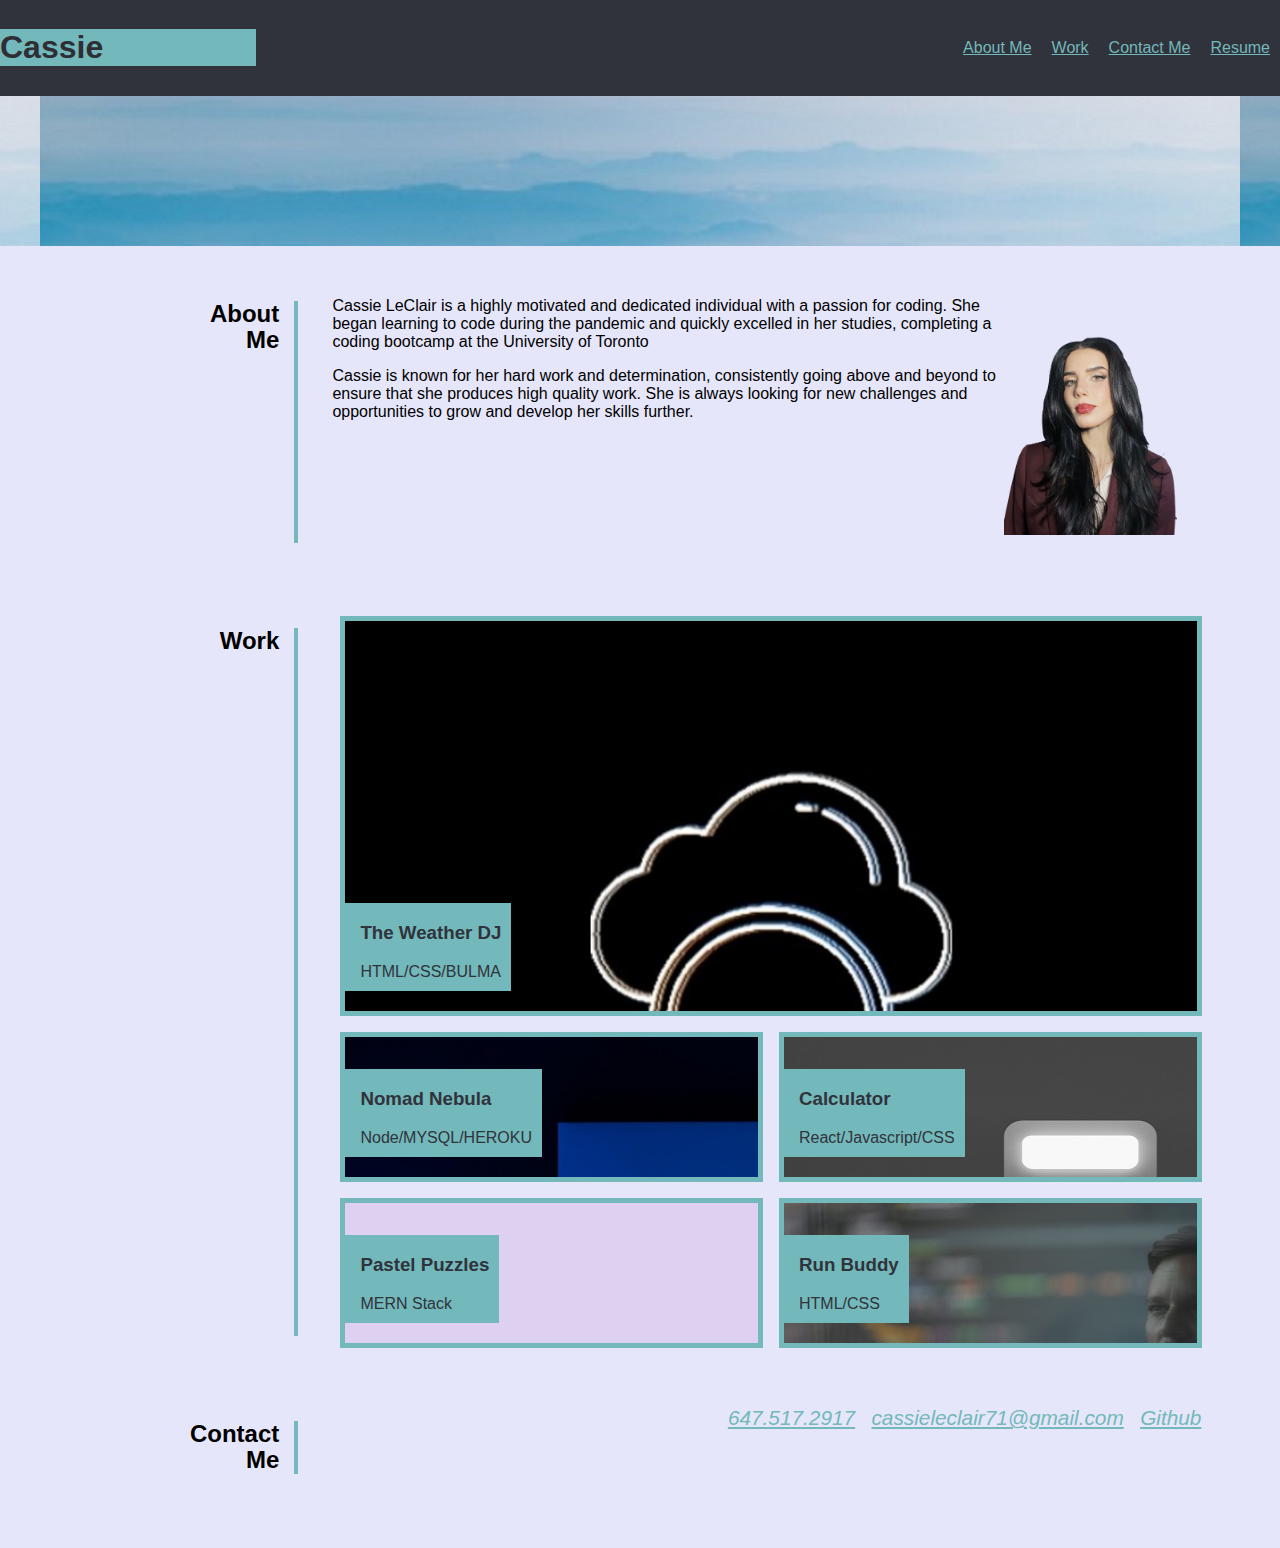
<file: index.html>
<!doctype html>
<html lang="en">

<head>
    <meta charset="utf-8">
    <meta name="viewport" content="width=device-width, initial-scale=1.0">
    
    <link rel="stylesheet" href="./Assets/CSS/stylesheet.css">
</head>
<title>Cassie LeClair</title>

<body>
    <header class="navbar">

        <h1 class="logotext">Cassie</h1>

        <nav class="nav-links">
            <a href="#about">About Me</a>
            <a href="#work">Work</a>
            <a href="#Contact">Contact Me</a>
            <a href="https://www.linkedin.com/in/cassie-leclair-931093b6/">Resume</a>
        </nav>
    </header>
    <div class="container1" id="header-img">
        <button class="btn">Full Stack Developer</button>
    </div>

    <main class="container">
        <section id="about" class="column page-section">
            <h2>About <br> Me</h2> 
            <div class="sidebar">
                <p>
                    <img id=Cassie src="Assets\IMG_7480-removebg-preview.png" >
                    Cassie LeClair is a highly motivated and dedicated individual with a 
                    passion for coding. She began learning to code during the pandemic and
                     quickly excelled in her studies, completing a coding bootcamp at the 
                     University of Toronto
                </p>
                <p>
                    Cassie is known for her hard work and determination, consistently 
                    going above and beyond to ensure that she produces high quality work. 
                    She is always looking for new challenges and opportunities to grow 
                    and develop her skills further.
                </p>
            </div>
        </section>
        <section id="work" class="column page-section">
            <h2>Work</h2>
            <div class="flexcontainer">
                <a href="https://cleclair71.github.io/The-Weather-DJ/" class="boxitem Surf">
                    <figcaption>
                        <h3>The Weather DJ</h3>
                        <span>HTML/CSS/BULMA</span>
                    </figcaption>
                </a>
                <a href="https://the-nomad-nebula.herokuapp.com/" class="boxitem LED">
                    <figcaption>
                        <h3>Nomad Nebula</h3>
                        <span>Node/MYSQL/HEROKU</span>
                    </figcaption>
                </a>
                <a href="#" class="boxitem Calc">
                    <figcaption>
                        <h3>Calculator</h3>
                        <span>React/Javascript/CSS</span>
                    </figcaption>
                </a>
                <a href="https://tinysquares.herokuapp.com/" class="boxitem Pastel">
                    <figcaption>
                        <h3>Pastel Puzzles</h3>
                        <span>MERN Stack</span>
                    </figcaption>
                </a>
                <a href="#" class="boxitem Buddy">
                    <figcaption>
                        <h3>Run Buddy</h3>
                        <span>HTML/CSS</span>
                    </figcaption>
                </a>
            </div>
        </section>
        <section id="Contact" class="Contact page-section">
            <h2>Contact <br> Me</h2>
            <address class="footerlinks">

                <a href="tel:555-555-5555">647.517.2917</a>
                <a href="mailto:cassieleclair71@gmail.com">cassieleclair71@gmail.com</a>
                <a href="https://github.com/cleclair71">Github</a>

            </address>
        </section>

    </main>




</body>

</html>
</file>
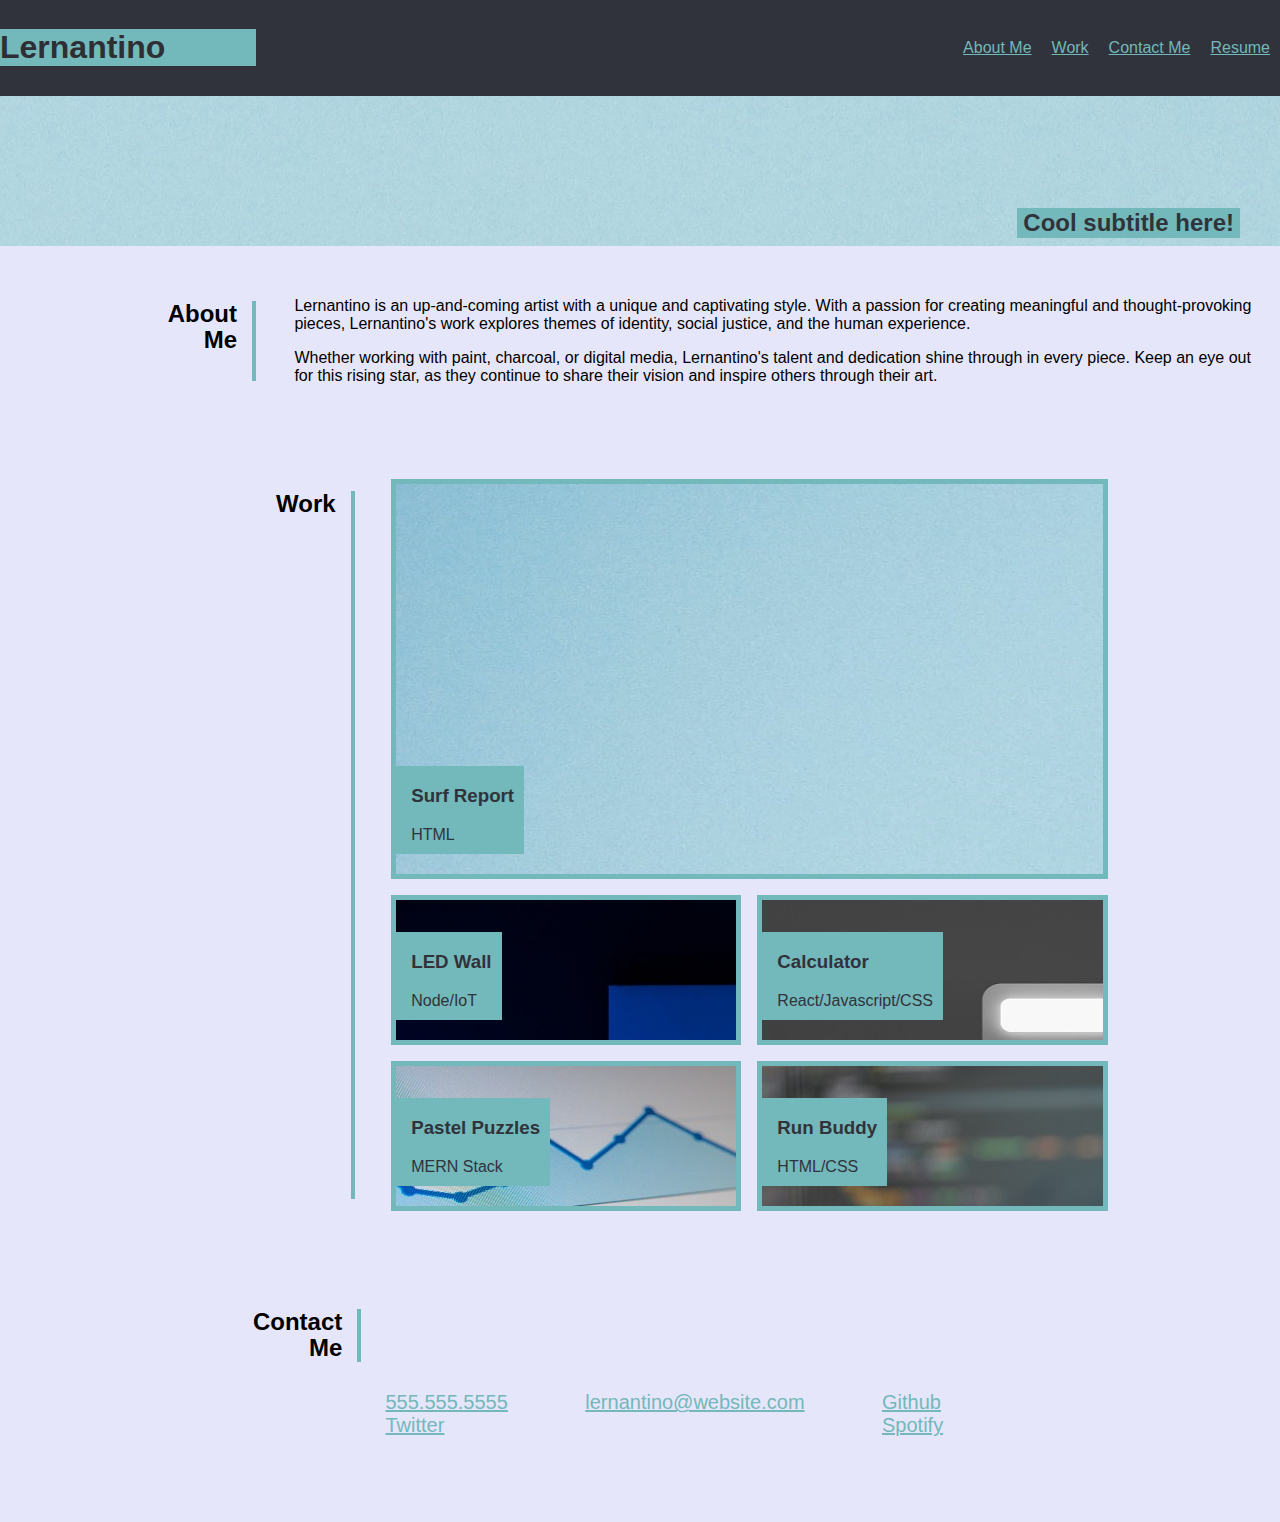
<file: ad-css.html>
<!doctype html>
<html lang="en">

<head>
    <meta charset="utf-8">
    <meta name="viewport" content="width=device-width, initial-scale=1.0">
    <link rel="stylesheet" href="Assets\ad-css.css">
</head>
<title>Lernantino</title>

<body>
    <header class="navbar">

        <h1 class="logotext">Lernantino</h1>

        <nav class="nav-links">
            <a href="#about">About Me</a>
            <a href="#work">Work</a>
            <a href="#Contact">Contact Me</a>
            <a href="#">Resume</a>
        </nav>
    </header>
    <div class="container1" id="header-img">
        <button class="btn">Cool subtitle here!</button>
    </div>
    </div>

    </div>
    <main class="container">
        <section id="about" class="column page-section">
            <h2>About <br> Me</h2>
            <div class="sidebar">
                <p>
                    Lernantino is an up-and-coming artist with a unique and captivating style. With a passion for
                    creating
                    meaningful and thought-provoking pieces, Lernantino's work explores themes of identity, social
                    justice,
                    and the human experience.
                </p>
                <p>
                    Whether working with paint, charcoal, or digital media, Lernantino's talent and dedication shine
                    through
                    in every piece. Keep an eye out for this rising star, as they continue to share their vision and
                    inspire
                    others through their art.
                </p>
            </div>
        </section>
        <section id="work" class="column page-section">
            <h2>Work</h2>
            <div class="container">
                <a href="#" class="boxitem Surf">
                    <figcaption>
                        <h3>Surf Report</h3>
                        <span>HTML</span>
                    </figcaption>
                </a>
                <a href="#" class="boxitem LED">
                    <figcaption>
                        <h3>LED Wall</h3>
                        <span>Node/IoT</span>
                    </figcaption>
                </a>
                <a href="#" class="boxitem Calc">
                    <figcaption>
                        <h3>Calculator</h3>
                        <span>React/Javascript/CSS</span>
                    </figcaption>
                </a>
                <a href="#" class="boxitem Pastel">
                    <figcaption>
                        <h3>Pastel Puzzles</h3>
                        <span>MERN Stack</span>
                    </figcaption>
                </a>
                <a href="#" class="boxitem Buddy">
                    <figcaption>
                        <h3>Run Buddy</h3>
                        <span>HTML/CSS</span>
                    </figcaption>
                </a>
            </div>
        </section>
        <section id="Contact" class="column page-section">
            <h2>Contact <br> Me</h2>
            <footer class="footerlinks">

                <a href="tel:555-555-5555">555.555.5555</a>
                <a href="mailto:lernantino@website.com">lernantino@website.com</a>
                <a href="https://github.com/">Github</a>
                <a href="https://twitter.com/">Twitter</a>
                <a href="https://open.spotify.com/">Spotify</a>

            </footer>
        </section>

    </main>




</body>

</html>
</file>
<file: Assets/CSS/stylesheet.css>
* {
    box-sizing: border-box !important;
    transition: ease all 0.5s;
}

html {
    scroll-behavior: smooth;
    overflow-x: hidden !important;
}

body {
    margin: 0;
    padding: 0;
    background-color: lavender;
}

header {
    display: flex;
    flex-direction: row;
    flex-wrap: wrap;
    justify-content: space-between;
    align-items: center;
    background-color: rgb(48, 51, 59);
    padding-top: .5em;
    padding-bottom: .5em;
}

header h1 {
    flex: 0 0 20%;
    background-color: hsl(182, 34%, 59%);
    color: rgb(46, 46, 53);
    padding-right: .5em;
    font-family: Arial, Helvetica, sans-serif;

}

header nav {
    display: flex;
    flex-direction: row;
    flex-wrap: wrap;
}

a:hover {
    background-color: white;
}

a.nav-links, a:link {
    color: hsl(182, 34%, 59%);
    padding: 0px 10px;

    font-family: Arial, Helvetica, sans-serif;
}


/* banner image */

.container1 {
    position: relative;
    text-align: center;
    color: white;
}

#header-img {
    background-image: url("../img_4.jpg");
    width: 100%;
    height: 150px;
    background-position: center;
}

/* banner words */

.container1 .btn {
    position: absolute;
    bottom: 700px;
    right: 40px;
    font-family: Arial, Helvetica, sans-serif;
    background-color: hsl(182, 34%, 59%);
    color: rgb(48, 51, 59);
    font-size: x-large;
    font-weight: bolder;
    border: none;
    cursor: pointer;

}


.container1 .btn:hover {
    background-color: rgb(48, 51, 59);
    color: white;
}
#Cassie {
    display: flex;
    flex-wrap: wrap;
    flex-basis: calc(50% - 1em);
    min-height: 150px;
    max-height: 250px;
    float: right;
    margin: 0.5em;
    padding: 0 0 20px 0;
}

main {
    max-width: 89%;
    margin: 25px auto 45px auto;

}
.page-section {
    display: flex;
    flex-direction: row;
    flex-wrap: wrap;
    justify-content: space-between;
    align-items: stretch;
    margin: 25px 0;
    padding: 10px 0;
}

.sidebar {
    font-family: Arial, Helvetica, sans-serif;
    padding-right: 25px;
}

.page-section>h2 {
    flex: 0 0 20%;
    text-align: right;
    border-right: 4px solid hsl(182, 34%, 59%);
    font-family: Arial, Helvetica, sans-serif;
    line-height: 1.1;
    padding-right: 15px;
}

.page-section>div {
    flex: 0 0 77%;

}

.flexcontainer {
    display: flex;
    flex-wrap: wrap;
    justify-content: center;

}

.boxitem {
    border: 5px solid hsl(182, 34%, 59%);
    min-height: 150px;
    max-height: 150px;
    flex-basis: calc(50% - 1em);
    display: flex;
    align-items: flex-end;
    margin: 0.5em;
    padding: 0 0 20px 0;
    text-decoration: none;
}

.boxitem:first-child {
    min-height: 400px;
    flex-basis: 100%;

}
a .Surf {
    background-position: center;
    flex: 1;
}
.Surf {
    background-image: url("../The weather dj.jpg");
    background-size: cover;
}

.LED {
    background-image: url("../img_2.jpg");

}

.Calc {
    background-image: url("../imgcalc.jpg");

}

.Pastel {
    background-image: url("../authimage.png");

}

.Buddy {
    background-image: url("../imgrun.jpg");

}

.Surf:hover,
.LED:hover,
.Calc:hover,
.Pastel:hover,
.Buddy:hover {
    opacity: 0.5;
}
.Contact address {
    display: flex;
    flex-wrap: wrap;
    justify-content: space-around;
    align-items: center;
    height: 100%;
}

.Contact address a  {
    display: inline-block;
    margin: 0 0.2rem 0.1rem;
    font-size: 1.3rem;
    padding: 5px;
}

.Contact address a:hover {
    color: white;
}

figcaption {
    background-color: hsl(182, 34%, 59%);
    font-family: Arial, Helvetica, sans-serif;
    color: rgb(48, 51, 59);
    margin-bottom: 20px;
    padding-left: 15px;
    margin-left: -10px;
    padding-right: 10px;
    padding-bottom: 10px;
}

/* .footerlinks {
    margin-left: 200px;
    margin-bottom: 40px;
    font-size: 20px;
    font-family: Arial, Helvetica, sans-serif;
    color: hsl(182, 34%, 59%);


} */

/* footer {
    display: flex;
    flex-direction: row;
    flex-wrap: wrap;
    justify-content: space-between;
    align-items: flex-start;

    padding-top: .5em;
    padding-bottom: .5em;
}

.footerlinks a:hover {
    opacity: 1;
}

footer a {
    flex: 0 0 20%;
}

.footerlinks {
    display: flex;
    flex-direction: row;
    flex-wrap: wrap;

} */


/* media queries */
/* mobile */
/* @media screen and (min-width:250px) and (max-width: 480px) {
    .sidebar {
        margin: auto;
    }
}

/* Tablet View */
/* @media screen and (min-width:450px) and (max-width:768px) */
/* Laptop View */
/* @media screen and (min-width:769px) and (max-width:1024px) */
</file>
